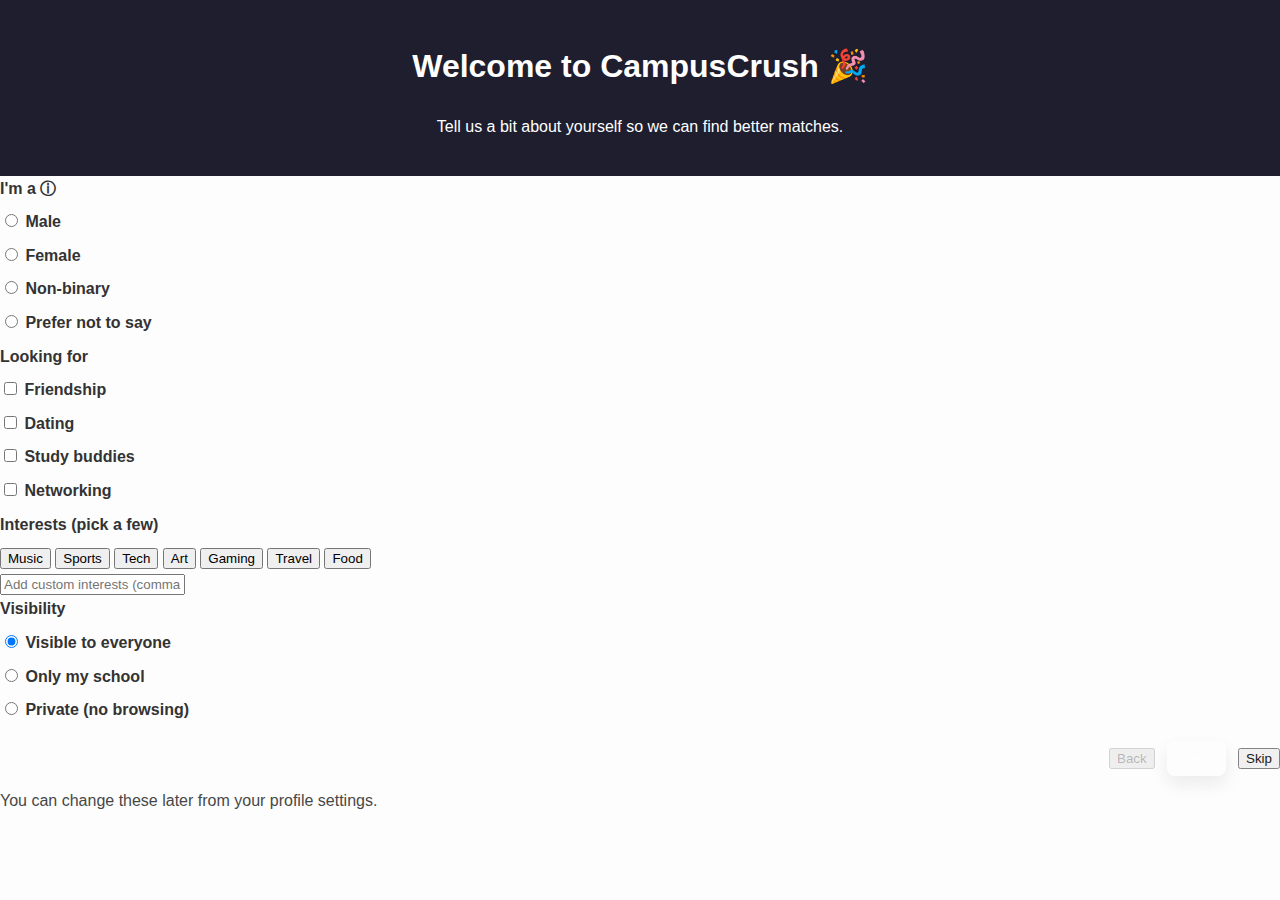
<file: onboarding.html>
<!DOCTYPE html>
<html lang="en">
<head>
  <meta charset="utf-8" />
  <meta name="viewport" content="width=device-width,initial-scale=1" />
  <title>CampusCrush — Onboarding</title>
  <link rel="stylesheet" href="style.css" />
</head>
<body>
  <div class="onboard-wrapper container">
    <div class="card onboard-card" id="onboard-card" aria-live="polite">
      <header class="onboard-header">
        <h1>Welcome to CampusCrush 🎉</h1>
        <p id="onboard-sub">Tell us a bit about yourself so we can find better matches.</p>
      </header>

      <form id="onboard-form" class="onboard-form" novalidate>
        <!-- Step 1: Gender -->
        <section class="field-group onboard-step" data-step="1">
          <label>I'm a <span class="tooltip" data-tooltip="Select the option that best describes you.">ⓘ</span></label>
          <div class="option-row">
            <label class="option" tabindex="0">
              <input type="radio" name="gender" value="male" required /> Male
            </label>
            <label class="option" tabindex="0">
              <input type="radio" name="gender" value="female" /> Female
            </label>
            <label class="option" tabindex="0">
              <input type="radio" name="gender" value="nonbinary" /> Non-binary
            </label>
            <label class="option" tabindex="0">
              <input type="radio" name="gender" value="prefer_not" /> Prefer not to say
            </label>
          </div>
          <p class="error" id="error-gender" aria-hidden="true"></p>
        </section>

        <!-- Step 2: Seeking -->
        <section class="field-group onboard-step" data-step="2" aria-hidden="true">
          <label>Looking for <span class="tooltip" data-tooltip="You can choose more than one."></span></label>
          <div class="option-row">
            <label class="option">
              <input type="checkbox" name="seeking" value="friendship" /> Friendship
            </label>
            <label class="option">
              <input type="checkbox" name="seeking" value="dating" /> Dating
            </label>
            <label class="option">
              <input type="checkbox" name="seeking" value="study" /> Study buddies
            </label>
            <label class="option">
              <input type="checkbox" name="seeking" value="networking" /> Networking
            </label>
          </div>
          <p class="error" id="error-seeking" aria-hidden="true"></p>
        </section>

        <!-- Step 3: Interests -->
        <section class="field-group onboard-step" data-step="3" aria-hidden="true">
          <label>Interests (pick a few) <span class="tooltip" data-tooltip="Pick interests to help us match you with similar students."></span></label>
          <div class="chips" role="list">
            <button type="button" class="chip" data-value="Music">Music</button>
            <button type="button" class="chip" data-value="Sports">Sports</button>
            <button type="button" class="chip" data-value="Tech">Tech</button>
            <button type="button" class="chip" data-value="Art">Art</button>
            <button type="button" class="chip" data-value="Gaming">Gaming</button>
            <button type="button" class="chip" data-value="Travel">Travel</button>
            <button type="button" class="chip" data-value="Food">Food</button>
          </div>
          <input id="custom-interests" placeholder="Add custom interests (comma separated)" />
          <p class="error" id="error-interests" aria-hidden="true"></p>
        </section>

        <!-- Step 4: Visibility -->
        <section class="field-group onboard-step" data-step="4" aria-hidden="true">
          <label>Visibility <span class="tooltip" data-tooltip="Control who can find and view your profile."></span></label>
          <div class="option-row">
            <label class="option">
              <input type="radio" name="visibility" value="everyone" checked /> Visible to everyone
            </label>
            <label class="option">
              <input type="radio" name="visibility" value="school_only" /> Only my school
            </label>
            <label class="option">
              <input type="radio" name="visibility" value="private" /> Private (no browsing)
            </label>
          </div>
        </section>

        <!-- Navigation -->
        <div class="onboard-nav" aria-hidden="false">
          <button type="button" id="prev-btn" class="muted" disabled>Back</button>
          <button type="button" id="next-btn" class="primary">Next</button>
          <button type="button" id="skip-btn" class="muted">Skip</button>
        </div>

        <!-- Final actions -->
        <div id="final-actions" style="display:none; margin-top:18px;">
          <button type="submit" class="primary">Save Preferences</button>
          <button type="button" id="final-skip" class="muted">Skip for now</button>
        </div>

        <p class="muted small" style="margin-top:12px;">
          You can change these later from your profile settings.
        </p>
      </form>
    </div>
  </div>

  <script type="module" src="onboard.js"></script>
</body>
</html>
</file>
<file: style.css>
/* 🌈 Global Styles */
body {
  font-family: 'Poppins', sans-serif;
  margin: 0;
  padding: 0;
  background-color: #fdfdfd;
  color: #333;
  line-height: 1.6;
}

/* 🧭 Header & Navigation */
header {
  background-color: #1e1e2f;
  color: #fff;
  padding: 20px;
  text-align: center;
}

nav a {
  margin: 0 15px;
  color: #fff;
  text-decoration: none;
  font-weight: 500;
  transition: color 0.3s ease;
}

nav a:hover {
  color: #ff6b81;
}

/* 💖 Hero Section */
.hero {
  text-align: center;
  padding: 60px 20px;
  background: linear-gradient(to right, #ff6b81, #f9a1bc);
  color: white;
  box-shadow: 0 4px 10px rgba(0, 0, 0, 0.1);
}

.hero button {
  margin: 10px;
  padding: 10px 20px;
  background-color: #1e1e2f;
  color: white;
  border: none;
  border-radius: 5px;
  cursor: pointer;
  transition: all 0.3s ease;
}

.hero button:hover {
  background-color: #ff6b81;
  transform: scale(1.05);
}

/* 🌟 Features Section */
.features {
  padding: 40px 20px;
  background-color: #f0f0f0;
  box-shadow: 0 4px 10px rgba(0, 0, 0, 0.05);
}

.features ul {
  list-style: none;
  padding: 0;
}

.features li {
  margin: 10px 0;
  font-size: 18px;
}

/* ⚓ Footer */
footer {
  text-align: center;
  padding: 20px;
  background-color: #1e1e2f;
  color: white;
}

/* 📱 Responsive Design */
@media (max-width: 600px) {
  .hero {
    padding: 40px 10px;
  }

  .hero button {
    width: 100%;
    margin: 10px 0;
  }

  nav a {
    display: block;
    margin: 10px 0;
  }
}
/* Auth forms */
.auth-form {
  max-width: 400px;
  margin: 20px auto;
  text-align: left;
}

.auth-form label {
  display: block;
  margin-bottom: 5px;
  font-weight: 600;
}

.auth-form input {
  width: 100%;
  padding: 10px;
  margin-bottom: 15px;
  border: 1px solid #ccc;
  border-radius: 5px;
}

.login {
  padding: 50px 20px;
  text-align: center;
  background-color: #fff;
}
/* 💌 Sign-Up Section */
.signup {
  background-color: #fff;
  padding: 50px 20px;
  text-align: center;
}

.signup h3 {
  color: #ff6b81;
  font-size: 28px;
  margin-bottom: 10px;
}

.signup p {
  color: #555;
  margin-bottom: 30px;
}

.signup-form {
  max-width: 400px;
  margin: 0 auto;
  text-align: left;
}

.signup-form label {
  display: block;
  margin-bottom: 5px;
  font-weight: 600;
  color: #333;
}

.signup-form input {
  width: 100%;
  padding: 10px;
  margin-bottom: 15px;
  border: 1px solid #ccc;
  border-radius: 5px;
  font-size: 16px;
}

.signup-form button {
  width: 100%;
  padding: 12px;
  background-color: #1e1e2f;
  color: white;
  border: none;
  border-radius: 5px;
  font-size: 16px;
  cursor: pointer;
  transition: all 0.3s ease;
  box-shadow:0 4px 8px rgba(0, 0, 0, 0.1);
}

.signup-form button:hover {
  background-color: #ff6b81;
  transform: scale(1.03);
}
.profile {
  padding: 40px 20px;
  background-color: #fff;
  max-width: 800px;
  margin: 20px auto;
}

.profile h2 {
  color: #1e1e2f;
}

#profile-content p {
  margin: 8px 0;
}

#profile-content hr {
  margin: 20px 0;
}
// onboard.js
import { initializeApp } from "https://www.gstatic.com/firebasejs/10.12.0/firebase-app.js";
import { getAuth, onAuthStateChanged } from "https://www.gstatic.com/firebasejs/10.12.0/firebase-auth.js";
import {
  getFirestore,
  doc,
  getDoc,
  setDoc,
  updateDoc
} from "https://www.gstatic.com/firebasejs/10.12.0/firebase-firestore.js";
/* Loading state for primary buttons */
.primary.loading {
  position: relative;
  pointer-events: none;
  opacity: 0.9;
}
.primary.loading::after {
  content: "";
  position: absolute;
  right: 12px;
  top: 50%;
  transform: translateY(-50%);
  width: 16px;
  height: 16px;
  border-radius: 50%;
  border: 2px solid rgba(255,255,255,0.2);
  border-top-color: rgba(255,255,255,0.9);
  animation: spin 0.9s linear infinite;
}

/* Error message style */
.error {
  color: #c43d3d;
  font-size: 13px;
  margin-top: 8px;
  display: none;
}

/* Small helper styles */
.muted { opacity: 0.9; }
.onboard-nav { display:flex; gap:12px; justify-content:flex-end; margin-top:18px; align-items:center; }
.onboard-form .field-group label { display:block; margin-bottom:8px; font-weight:600; color:var(--primary); }

/* Spinner keyframes */
@keyframes spin {
  to { transform: rotate(360deg); }
}

/* Slight focus states for inputs */
input:focus, textarea:focus {
  outline: none;
  box-shadow: 0 6px 18px rgba(30,30,47,0.06);
  border-color: var(--accent);
}

/* Small responsive tweak */
@media (max-width: 520px) {
  .onboard-card { padding: 18px; }
  .option-row { gap:8px; }
  .onboard-nav { justify-content: center; }
}

// Use same firebaseConfig as your other files
const firebaseConfig = {
  apiKey: "YOUR_API_KEY",
  authDomain: "YOUR_PROJECT.firebaseapp.com",
  projectId: "YOUR_PROJECT_ID",
  storageBucket: "YOUR_PROJECT.appspot.com",
  messagingSenderId: "YOUR_SENDER_ID",
  appId: "YOUR_APP_ID"
};

const app = initializeApp(firebaseConfig);
const auth = getAuth(app);
const db = getFirestore(app);

const form = document.getElementById("onboard-form");
const skipBtn = document.getElementById("skip-btn");

// Chip selection logic
document.querySelectorAll(".chip").forEach((btn) => {
  btn.addEventListener("click", () => {
    btn.classList.toggle("chip--active");
  });
});

// Helper to gather form data
function gatherData() {
  const gender = form.gender.value;
  const seeking = Array.from(form.querySelectorAll('input[name="seeking"]:checked')).map(i => i.value);
  const visibility = form.visibility.value;
  const chips = Array.from(document.querySelectorAll(".chip.chip--active")).map(b => b.textContent.trim());
  const custom = document.getElementById("custom-interests").value;
  const customList = custom.split(",").map(s => s.trim()).filter(Boolean);
  const interests = Array.from(new Set([...chips, ...customList]));

  return { gender, seeking, visibility, interests };
}

// Save preferences
async function savePreferences(uid, prefs) {
  const userRef = doc(db, "users", uid);
  try {
    const snapshot = await getDoc(userRef);
    if (snapshot.exists()) {
      await updateDoc(userRef, {
        preferences: prefs,
        onboardingComplete: true
      });
    } else {
      // Create minimal user doc if missing
      await setDoc(userRef, {
        preferences: prefs,
        onboardingComplete: true,
        createdAt: new Date()
      });
    }
    return true;
  } catch (err) {
    console.error("Error saving preferences:", err);
    return false;
  }
}

// Auth check
onAuthStateChanged(auth, async (user) => {
  if (!user) {
    // Not logged in -> go to login
    window.location.href = "login.html";
    return;
  }

  // If user already completed onboarding, redirect to profile
  const userDoc = await getDoc(doc(db, "users", user.uid));
  if (userDoc.exists() && userDoc.data().onboardingComplete) {
    window.location.href = "profile.html";
    return;
  }
});

// Form submit
form.addEventListener("submit", async (e) => {
  e.preventDefault();
  const user = auth.currentUser;
  if (!user) {
    alert("Please login first.");
    window.location.href = "login.html";
    return;
  }

  const prefs = gatherData();
  const ok = await savePreferences(user.uid, prefs);
  if (ok) {
    window.location.href = "profile.html";
  } else {
    alert("Failed to save preferences. Try again.");
  }
});

// Skip
skipBtn.addEventListener("click", async () => {
  const user = auth.currentUser;
  if (!user) {
    window.location.href = "login.html";
    return;
  }
  const ok = await savePreferences(user.uid, { skipped: true });
  if (ok) window.location.href = "profile.html";
});
/* Animations & transitions */
.onboard-card {
  transform-origin: center top;
  animation: cardPop 420ms cubic-bezier(.2,.9,.2,1);
}

@keyframes cardPop {
  0% { transform: translateY(18px) scale(.995); opacity: 0; }
  60% { transform: translateY(-6px) scale(1.01); opacity: 1; }
  100% { transform: translateY(0) scale(1); opacity: 1; }
}

.onboard-step { transition: opacity 240ms ease, transform 240ms ease; }

/* Tooltip */
.onboard-tooltip {
  position: absolute;
  background: rgba(30,30,47,0.96);
  color: #fff;
  padding: 8px 10px;
  border-radius: 8px;
  font-size: 13px;
  z-index: 9999;
  box-shadow: 0 8px 30px rgba(30,30,47,0.12);
  max-width: 260px;
}

/* Chip animations */
.chip {
  transition: transform 120ms ease, background 180ms ease, box-shadow 180ms ease;
}
.chip--active {
  transform: translateY(-4px) scale(1.02);
}

/* Buttons */
.primary {
  background: var(--primary);
  color: white;
  border: none;
  padding: 10px 16px;
  border-radius: 8px;
  cursor: pointer;
  box-shadow: 0 8px 18px rgba(30,30,47,0.08);
  transition: transform 140ms ease, box-shadow 140ms ease;
}
.primary:hover { transform: translateY(-3px
</file>
